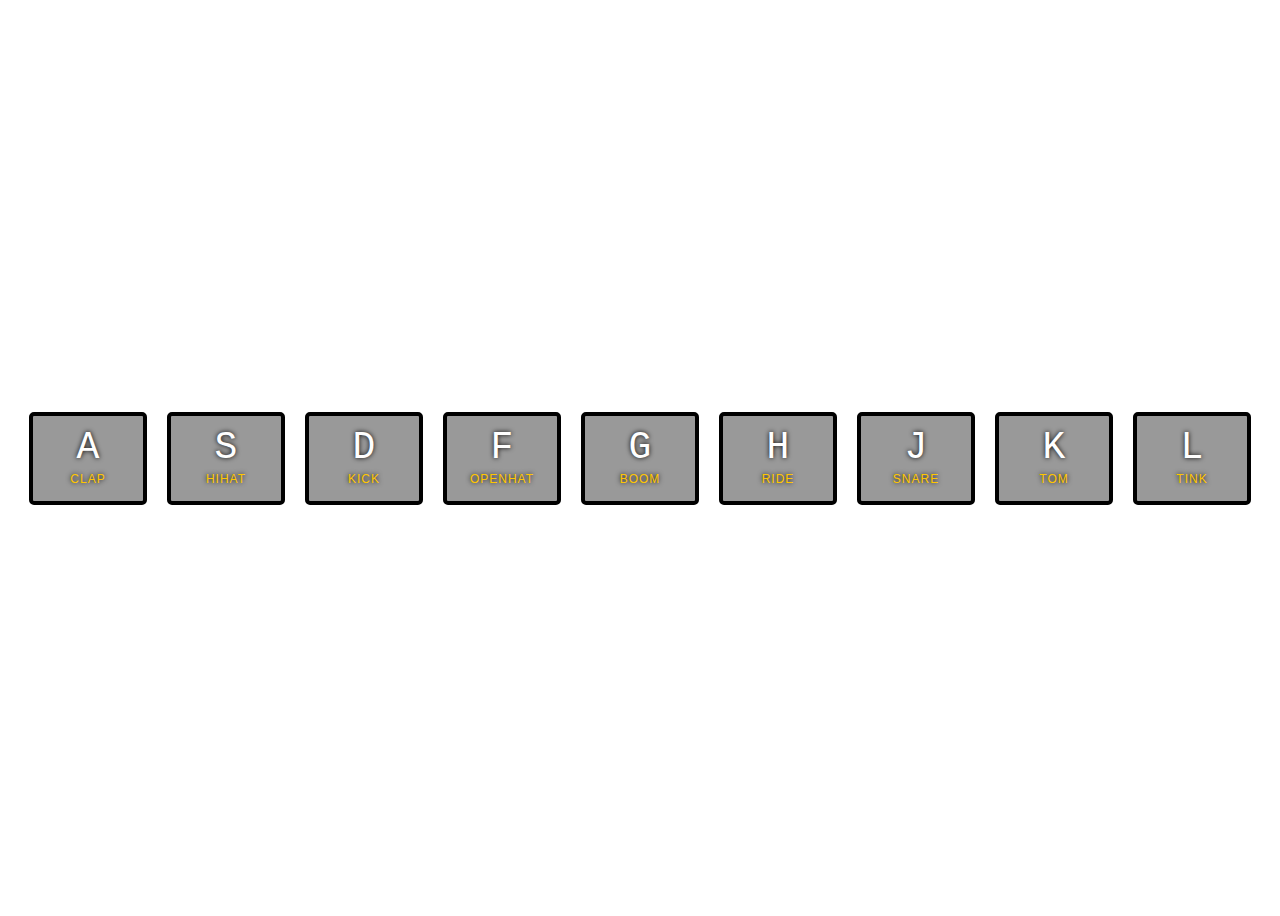
<file: 01 - Drum/index.html>
<!DOCTYPE html>
<html lang="en">

<head>
    <meta charset="UTF-8">
    <meta http-equiv="X-UA-Compatible" content="IE=edge">
    <meta name="viewport" content="width=device-width, initial-scale=1.0">
    <title>Document</title>
    <link rel="stylesheet" href="./index.css">
</head>

<body>
    <div class="container">
        <div class="item" data-code="65">
            <kbd>A</kbd>
            <div>CLAP</div>
            <audio src="./sounds/clap.wav"></audio>
        </div>
        <div class="item" data-code="83">
            <kbd>S</kbd>
            <div>HIHAT</div>
            <audio src="./sounds/hihat.wav"></audio>
        </div>
        <div class="item" data-code="68">
            <kbd>D</kbd>
            <div>KICK</div>
            <audio src="./sounds/kick.wav"></audio>
        </div>
        <div class="item" data-code="70">
            <kbd>F</kbd>
            <div>OPENHAT</div>
            <audio src="./sounds/openhat.wav"></audio>
        </div>
        <div class="item" data-code="71">
            <kbd>G</kbd>
            <div>BOOM</div>
            <audio src="./sounds/boom.wav"></audio>
        </div>
        <div class="item" data-code="72">
            <kbd>H</kbd>
            <div>RIDE</div>
            <audio src="./sounds/ride.wav"></audio>
        </div>
        <div class="item" data-code="74">
            <kbd>J</kbd>
            <div>SNARE</div>
            <audio src="./sounds/snare.wav"></audio>
        </div>
        <div class="item" data-code="75">
            <kbd>K</kbd>
            <div>TOM</div>
            <audio src="./sounds/tom.wav"></audio>
        </div>
        <div class="item" data-code="76">
            <kbd>L</kbd>
            <div>TINK</div>
            <audio src="./sounds/tink.wav"></audio>
        </div>
    </div>

    <script type="module">
        import { main } from "./index.js";
        main();
    </script>
</body>

</html>
</file>
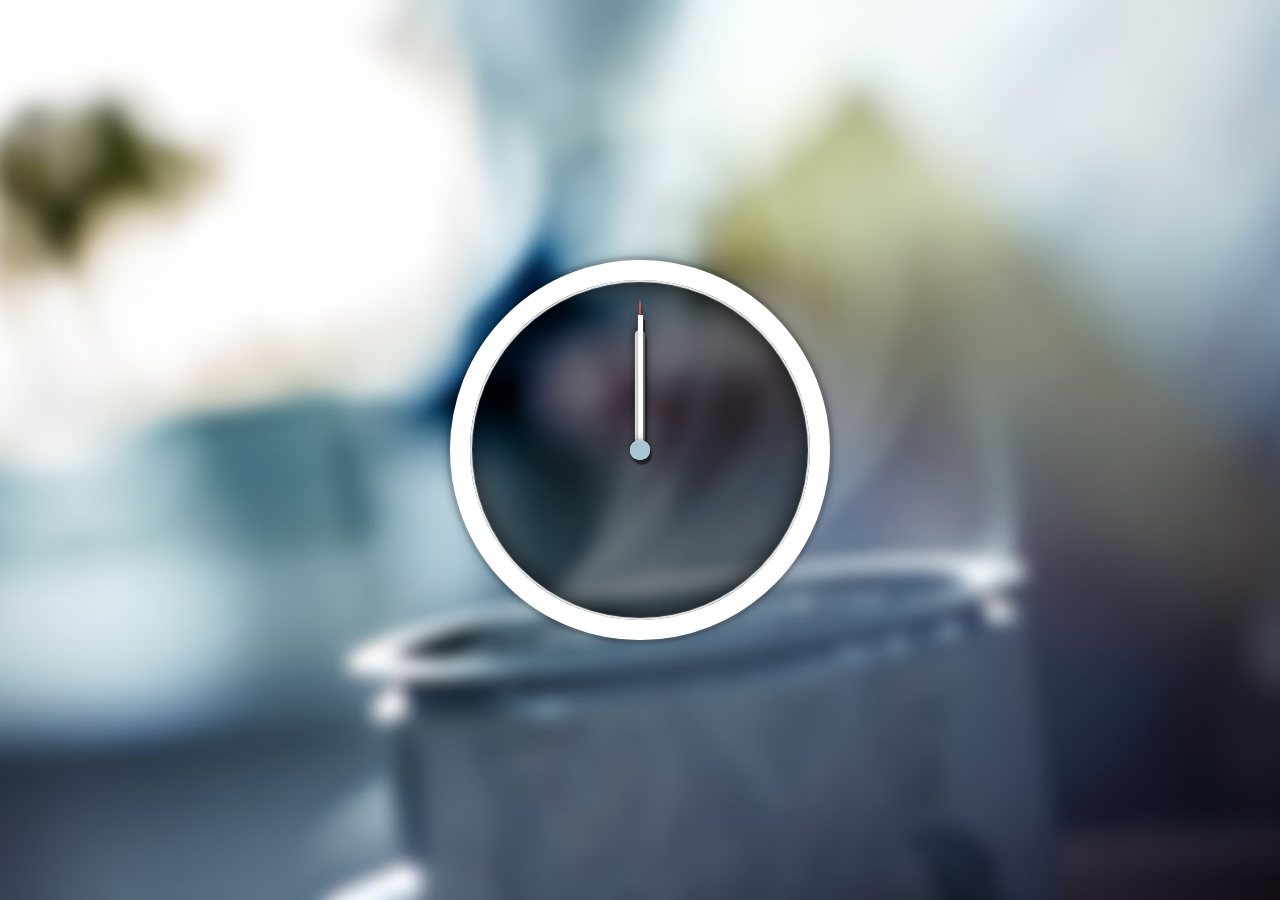
<file: 02 - Clock/index.html>
<!DOCTYPE html>
<html lang="en">

<head>
    <meta charset="UTF-8">
    <meta http-equiv="X-UA-Compatible" content="IE=edge">
    <meta name="viewport" content="width=device-width, initial-scale=1.0">
    <title>Document</title>
</head>

<body style="margin: 0px;">
    <div class="container">
        <div class="clock"></div>
        <div class="hand hour-hand"></div>
        <div class="hand minute-hand"></div>
        <div class="hand second-hand"></div>
        <div class="point"></div>
    </div>

    <style>
        html {
            font-size: 10px;
        }

        body {
            /* 设置全屏的关键点————对body设置最小高度，且单位为vh */
            min-height: 100vh;
            background-image: url(background.jpg);
            background-size: cover;
            background-position: center;
            display: flex;
            align-items: center;
            justify-content: center;
        }

        .container {
            display: flex;
            align-items: center;
            justify-content: center;
        }

        /* 如何使container里面的div重叠，并且稍稍上下移动div？ */
        /* absolute + Z-index + top/bottom/left/right */
        .clock {
            width: 30rem;
            height: 30rem;
            padding: 2rem;
            background: rgba(0, 0, 0, .4);
            border-radius: 50%;
            border: 20px solid white;
            /* 逗号隔开多个阴影，inset是内部阴影，样式可以去找 */
            box-shadow:
                0 0 2px 4px rgba(0, 0, 0, 0.1),
                inset 0 0 1px 2px #EFEFEF,
                inset 0 0 30px black,
                0 0 10px 3px rgba(0, 0, 0, 0.2);
            position: absolute;
        }

        .hand {
            box-shadow:
                0 0 0 .1px #fff,
                0 0 0 1px rgba(0, 0, 0, 0.1),
                0 0 8px rgba(0, 0, 0, 0.4),
                2px 5px 1px rgba(0, 0, 0, .5);
            position: absolute;
            /* 绝对位置的bottom以父元素为准，50%居中 */
            bottom: 50%;
            transform-origin: bottom;
        }

        .hour-hand {
            width: 10px;
            height: 120px;
            z-index: 1;
            border-top-right-radius: .5em;
            border-top-left-radius: .5em;
            background-color: white;
        }

        .minute-hand {
            width: 5px;
            height: 135px;
            background-color: white;
            z-index: 3;
        }

        .second-hand {
            height: 150px;
            width: 2px;
            /* 选定边框的角作圆角 */
            border-top-right-radius: 100%;
            border-top-left-radius: 100%;
            background-color: red;
            z-index: 2;
        }

        .point {
            height: 20px;
            width: 20px;
            border-radius: 50%;
            background-color: rgb(168, 197, 209);
            position: absolute;
            z-index: 4;
            box-shadow:
                0 0 0 .1px #fff,
                0 0 0 1px rgba(0, 0, 0, 0.1),
                0 0 8px rgba(0, 0, 0, 0.4),
                2px 5px 1px rgba(0, 0, 0, .5);
        }
    </style>

    <script type="module">
        import { main } from "./index.js";
        main();
    </script>
</body>

</html>
</file>
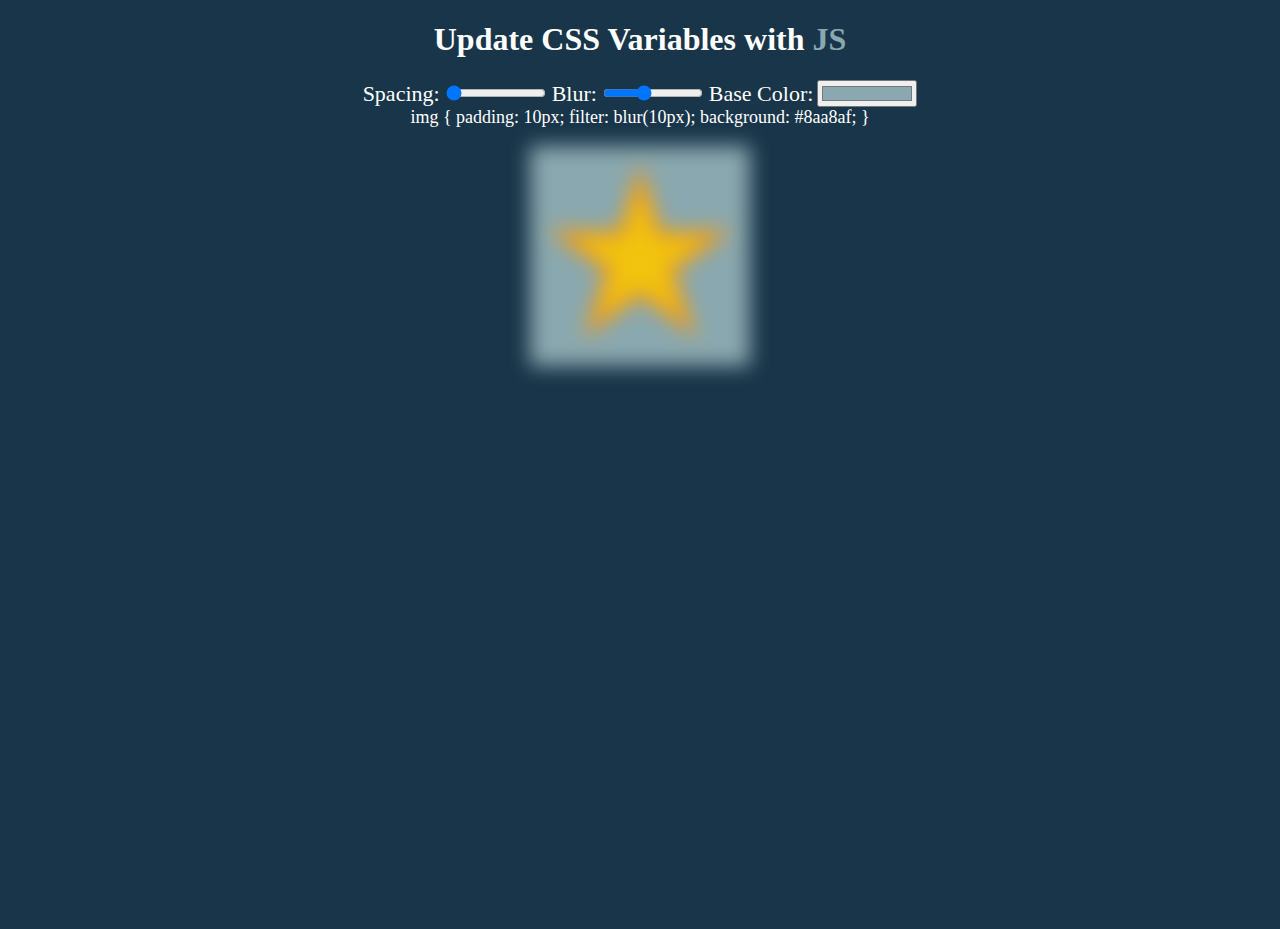
<file: 03 - Scroll Bar and Color Panel/index.html>
<!DOCTYPE html>
<html lang="en">

<head>
    <meta charset="UTF-8">
    <meta http-equiv="X-UA-Compatible" content="IE=edge">
    <meta name="viewport" content="width=device-width, initial-scale=1.0">
    <title>Document</title>
</head>

<body>
    <h1 class="title">
        <span>Update CSS Variables with</span>
        <span id="tlcolor"> JS</span>
    </h1>
    <div class="controls">
        <label for="spacing">Spacing:</label>
        <input type="range" id="spacing" min="10" max="200" value="10">
        <label for="blur">Blur:</label>
        <input type="range" id="blur" min="0" max="25" value="10">
        <label for="color">Base Color:</label>
        <input type="color" id="color" value="#8aa8af">
    </div>
    <div id="info">
        img { padding: 10px; filter: blur(10px); background: #8aa8af; }
    </div>
    <br>
    <div>
        <img src="./staron.png">
    </div>

    <style>
        body {
            min-height: 100vh;
            background-color: #193549;
            /* 让divs水平居中并且每行只有1个div */
            /* 如果要让div水平和垂直居中，并且每行只有一个div呢？ */
            text-align: center;
        }

        .title {
            color: white;
        }

        #tlcolor {
            color: #8aa8af;
        }

        label {
            color: white;
            font-size: 22px;
            font-weight: 100;
        }

        input {
            width: 100px;
        }

        #info {
            color: white;
            font-size: 18px;
            font-weight: 100;
        }

        img {
            width: 200px;
            background-color: #8aa8af;
            padding: 10px;
            filter: blur(10px);
        }
    </style>

    <script type="module">
        import { changeValue } from "./index.js";
        changeValue();
    </script>
</body>

</html>
</file>
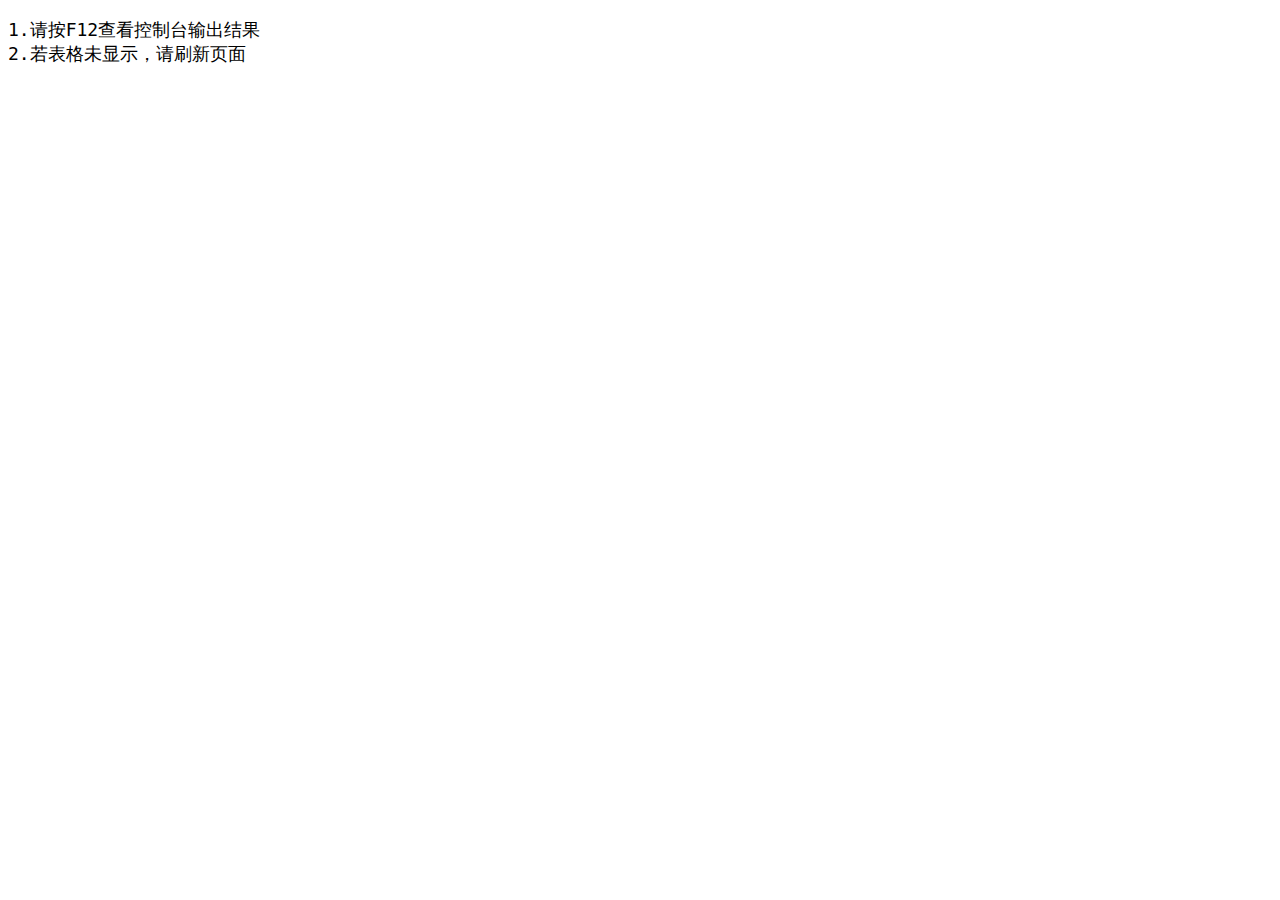
<file: 04 - Array1/index.html>
<!DOCTYPE html>
<html lang="en">

<head>
    <meta charset="UTF-8">
    <meta http-equiv="X-UA-Compatible" content="IE=edge">
    <meta name="viewport" content="width=device-width, initial-scale=1.0">
    <title>Document</title>
</head>

<body>
    <pre style="font-size: 18px;">1.请按F12查看控制台输出结果
2.若表格未显示，请刷新页面</pre>
    <script>
        const inventors = [
            { first: 'Albert', last: 'Einstein', year: 1879, passed: 1955 },
            { first: 'Isaac', last: 'Newton', year: 1643, passed: 1727 },
            { first: 'Galileo', last: 'Galilei', year: 1564, passed: 1642 },
            { first: 'Marie', last: 'Curie', year: 1867, passed: 1934 },
            { first: 'Johannes', last: 'Kepler', year: 1571, passed: 1630 },
            { first: 'Nicolaus', last: 'Copernicus', year: 1473, passed: 1543 },
            { first: 'Max', last: 'Planck', year: 1858, passed: 1947 },
            { first: 'Katherine', last: 'Blodgett', year: 1898, passed: 1979 },
            { first: 'Ada', last: 'Lovelace', year: 1815, passed: 1852 },
            { first: 'Sarah E.', last: 'Goode', year: 1855, passed: 1905 },
            { first: 'Lise', last: 'Meitner', year: 1878, passed: 1968 },
            { first: 'Hanna', last: 'Hammarström', year: 1829, passed: 1909 }
        ];

        // 1. Filter the list of inventors for those who were born in the 1500's
        const sixteen_ct = inventors.filter(inventor =>
            parseInt(inventor.year / 100) === 15);
        console.log("1.十六世纪出生的发明家：")
        console.table(sixteen_ct);

        // 2. Give us an array of the inventors' first and last names
        const fullName = inventors.map(inventor => `${inventor.first} ${inventor.last}`);
        console.log("2.发明家姓名的数组:");
        console.table(fullName);

        // 3. Sort the inventors by birthdate, oldest to youngest
        const year_sorted = inventors.sort((a, b) =>
            b.year > a.year ? 1 : -1);
        console.log("3.按发明家出生时间降序排序的数组:")
        console.table(year_sorted);

        // 4. How many years did all the inventors live
        //    forEach()
        let age_sum = 0;
        inventors.forEach(inventor =>
            age_sum += (inventor.passed - inventor.year));
        console.log("4.所有发明家总计活着的年数:" + age_sum);
        //    reduce()
        const lived = inventors.reduce((sum, inventor) =>
            sum += (inventor.passed - inventor.year), 0);
        console.log("4.所有发明家总计活着的年数:" + lived);

        // 5. Sort the inventors by years lived
        inventors.sort((a, b) =>
            (a.passed - a.year) > (b.passed - b.year) ? 1 : -1);
        console.log("5.按发明家活着的年数升序排序的数组:");
        console.table(year_sorted);

        // 6. create a list of Boulevards in Paris that contain 'de' anywhere in the name
        //    在Boulevards_in_Paris（巴黎的林荫大道）页面中，筛选出名字中包含'de'的大道
        //    https://en.wikipedia.org/wiki/Category:Boulevards_in_Paris
        /* 
            请将代码复制到页面的控制台中执行
            const category = document.querySelector('.mw-category');
            const a_nlist = category.querySelectorAll("a");
            const a_list = Array.from(a_nlist);
            const de_list = a_list
                .map(a => a.textContent)
                .filter(item => item.includes('de'));
            console.log(de_list);
        */
        // #region  draft of Question 6
        /*
            const category = document.querySelector('.mw-category');
            const a_nlist = category.querySelectorAll("a");
            const a_list = Array.from(a_nlist);
            const name_list = a_list.map(a => a.textContent);
            const de_list = name_list.filter(item => item.includes('de'));
            console.log(de_list);
        */
        // #endregion

        // 7. Sort the people alphabetically by last name
        const people = ['Beck, Glenn', 'Becker, Carl', 'Beckett, Samuel', 'Beddoes, Mick', 'Beecher, Henry',
            'Beethoven, Ludwig', 'Begin, Menachem', 'Belloc, Hilaire', 'Bellow, Saul', 'Benchley, Robert',
            'Benenson, Peter', 'Ben-Gurion, David', 'Benjamin, Walter', 'Benn, Tony', 'Bennington, Chester',
            'Benson, Leana', 'Bent, Silas', 'Bentsen, Lloyd', 'Berger, Ric', 'Bergman, Ingmar', 'Berio, Luciano',
            'Berle, Milton', 'Berlin, Irving', 'Berne, Eric', 'Bernhard, Sandra', 'Berra, Yogi', 'Berry, Halle',
            'Berry, Wendell', 'Bethea, Erin', 'Bevan, Aneurin', 'Bevel, Ken', 'Biden, Joseph', 'Bierce, Ambrose',
            'Biko, Steve', 'Billings, Josh', 'Biondo, Frank', 'Birrell, Augustine', 'Black, Elk', 'Blair, Robert',
            'Blair, Tony', 'Blake, William'];
        const people_sorted = people.sort((a, b) =>
            a.split(', ')[0] > b.split(', ')[0] ? 1 : -1);
        console.log("7.按名的升序排序:");
        console.table(people_sorted);

        // 8. Sum up the instances of each of these
        //    加总每个例子出现的次数
        const data = ['car', 'car', 'truck', 'truck', 'bike', 'walk',
            'car', 'van', 'bike', 'walk', 'car', 'van', 'car', 'truck'];
        let obj = {};
        data.forEach(item => {
            if (item in obj) obj[item]++;
            else obj[item] = 1;
        });
        console.log("8.每个例子出现的次数：");
        console.table(obj);

    </script>
</body>

</html>
</file>
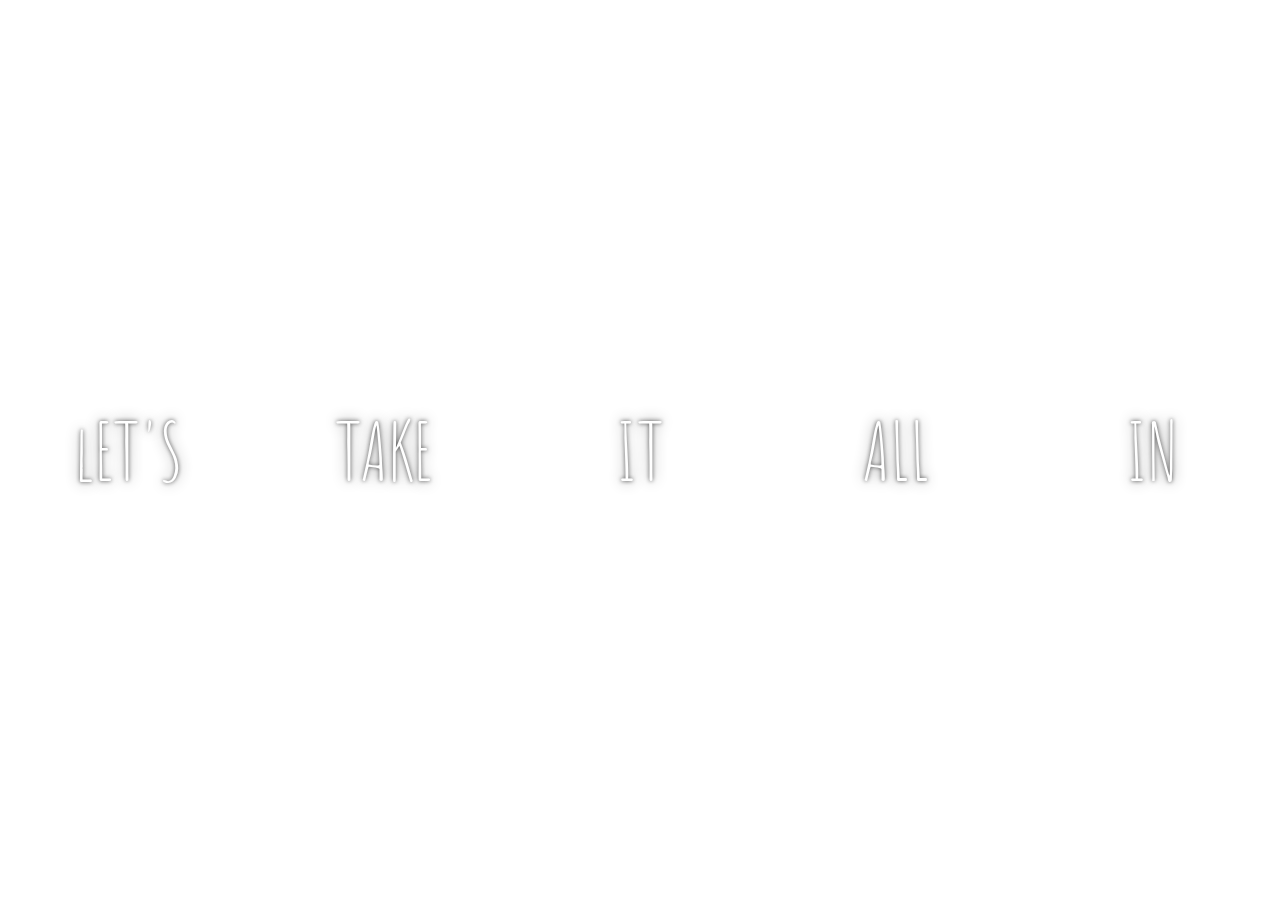
<file: 05 - Flex Panel Gallery/index.html>
<!DOCTYPE html>
<html lang="en">

<head>
    <meta charset="UTF-8">
    <meta http-equiv="X-UA-Compatible" content="IE=edge">
    <meta name="viewport" content="width=device-width, initial-scale=1.0">
    <title>Document</title>
    <link rel="stylesheet" href="./index.css">
    <link rel='stylesheet' href='https://fonts.googleapis.com/css?family=Amatic+SC' type='text/css'>
</head>

<body>
    <div class="container">
        <div class="panel panel1" date-box="1">
            <div>HEY</div>
            <div>lET'S</div>
            <div>DANCE</div>
        </div>
        <div class="panel panel2" date-box="2">
            <div>GIVE</div>
            <div>TAKE</div>
            <div>RECEIVE</div>
        </div>
        <div class="panel panel3" date-box="3">
            <div>EXPERIENCE</div>
            <div>IT</div>
            <div>TODAY</div>
        </div>
        <div class="panel panel4" date-box="4">
            <div>GIVE</div>
            <div>ALL</div>
            <div>YOU CAN</div>
        </div>
        <div class="panel panel5" date-box="5">
            <div>LIFE</div>
            <div>IN</div>
            <div>MOTION</div>
        </div>
    </div>

    <script type="module">

        const panels = document.querySelectorAll('.panel');
        let flag = false;
        panels.forEach(panel => {
            panel.addEventListener("click", function () {
                flag = !flag;
                panel.classList.toggle("enlarge", flag);
                panel.classList.toggle("down", flag);
                panel.classList.toggle("up", flag);
            })
        });
    </script>
</body>

</html>
</file>
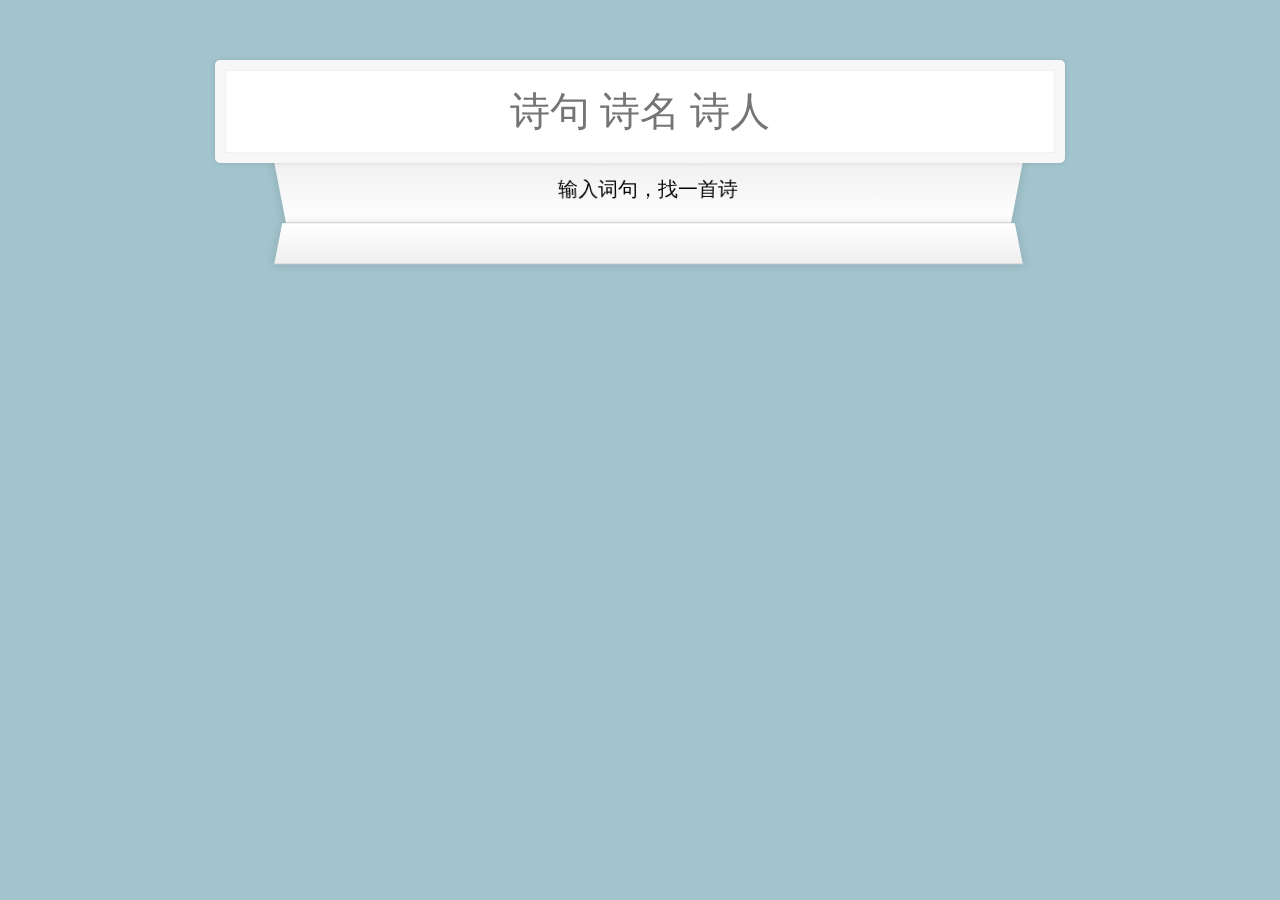
<file: 06 - Type Ahead/index.html>
<!DOCTYPE html>
<html lang="en">

<head>
    <meta charset="UTF-8">
    <meta http-equiv="X-UA-Compatible" content="IE=edge">
    <meta name="viewport" content="width=device-width, initial-scale=1.0">
    <title>Document</title>
</head>

<body>
    <div class="container">
        <input class="container-head" placeholder="诗句 诗名 诗人"></input>
        <div class="container-body">
            <div class="item">输入词句，找一首诗</div>
            <div class="item"></div>
        </div>
    </div>

    <style>
        /* 重新设置input样式 */
        body {
            margin: 0;
            background-color: hsla(193, 30%, 64%, 0.78);
            display: flex;
            justify-content: center;
        }

        .container {
            max-width: 850px;
            min-width: 500px;
            width: 94%;
            display: flex;
            justify-content: center;
            flex-wrap: wrap;
            margin: 50px auto;
            font-family: 'Kaiti', 'helvetica neue';
        }

        .container-head {
            width: 100%;
            height: 35px;
            border: 10px solid #F7F7F7;
            box-shadow: inset 0 0 2px rgba(0, 0, 0, 0.19),
                0 0 5px rgba(0, 0, 0, 0.12);
            text-align: center;
            padding: 24px 0;
            border-radius: 5px;
            position: relative;
            top: 10px;
            z-index: 2;
            font-size: 40px;
            font-family: 'Kaiti', 'helvetica neue';
            /* 取消聚焦时的黑框 */
            outline: 0;
        }

        .container-body {
            width: 85%;
        }

        .item {
            width: 100%;
            height: auto;
            padding: 20px 8px;
            background-color: white;
            border-bottom: 1px solid #D8D8D8;
            box-shadow: 0 0 10px rgba(0, 0, 0, 0.14);
            font-size: 20px;
            text-align: center;
        }

        /* 设置左右两边倾斜效果 + 渐变阴影背景 */
        .item:nth-child(odd) {
            transform: perspective(100px) rotateX(-3deg) translateY(3px);
            background: linear-gradient(to top, #ffffff 0%, #EFEFEF 100%);
        }

        .item:nth-child(even) {
            transform: perspective(100px) rotateX(3deg) translateY(2px) scale(1.001);
            background: linear-gradient(to bottom, #ffffff 0%, #EFEFEF 100%);
        }

        .item div:nth-child(2) {
            font-size: 16px;
            text-align: right;
            color: #7c8e94;
            position: absolute;
            bottom: 1px;
            right: 5px;
        }

        /* 将搜索的关键字变色 */
        .bgc {
            background-color: hsla(193, 37%, 64%, 0.65);
        }
    </style>

    <script src="./index.js"></script>
</body>

</html>
</file>
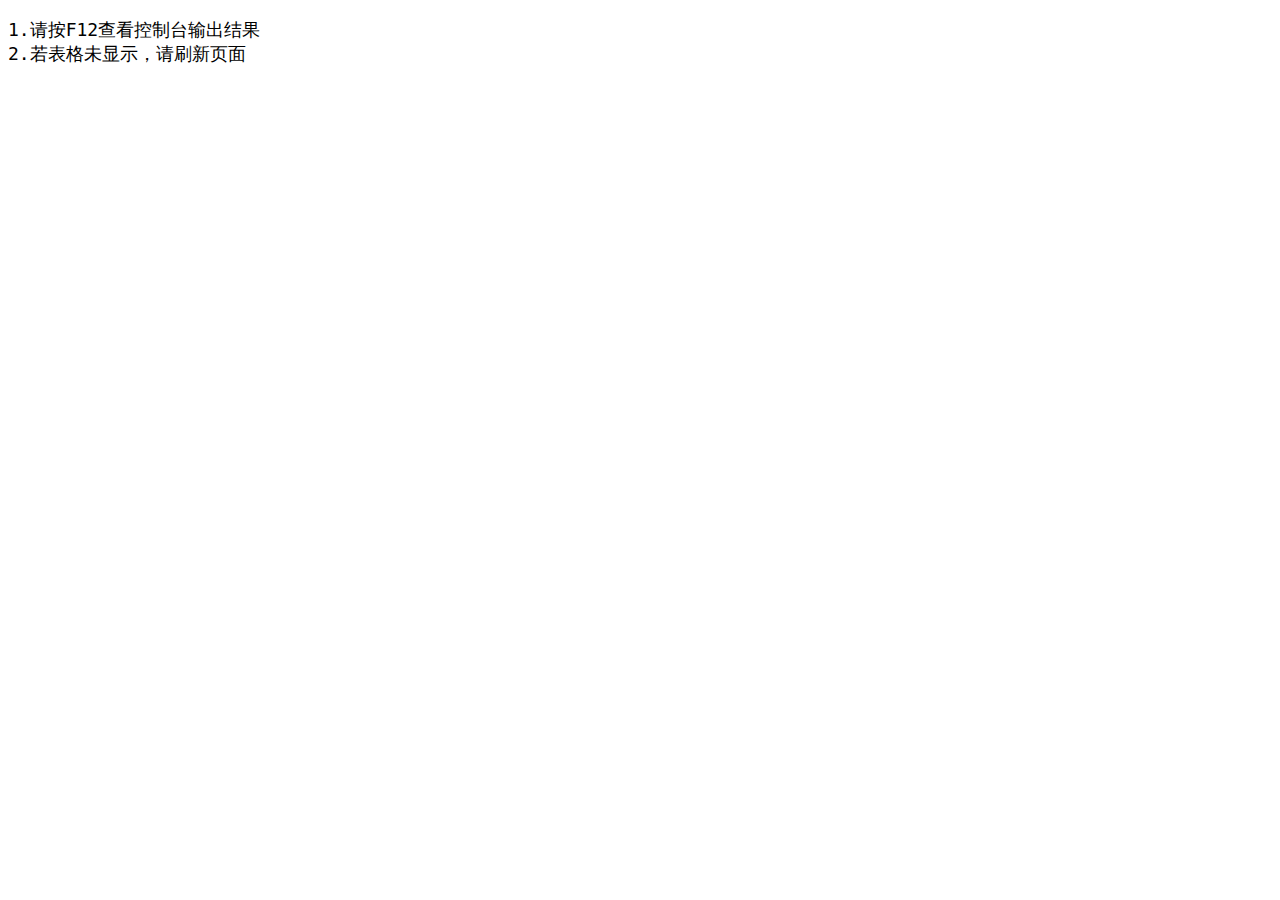
<file: 07 - Array2/index.html>
<!DOCTYPE html>
<html lang="en">

<head>
    <meta charset="UTF-8">
    <meta http-equiv="X-UA-Compatible" content="IE=edge">
    <meta name="viewport" content="width=device-width, initial-scale=1.0">
    <title>Document</title>
</head>

<body>
    <pre style="font-size: 18px;">1.请按F12查看控制台输出结果
2.若表格未显示，请刷新页面</pre>

    <script type="module">
        /*
        针对 people 数组：
            1. 是否有人超过 19 岁？
            2. 是否所有人都是成年人？
        针对 comments 数组：
            3. 找到 ID 号为 823423 的评论
            4. 删除 ID 号为 823423 的评论
        */
        const people = [
            { name: 'Wes', year: 1988 },
            { name: 'Kait', year: 1986 },
            { name: 'Irv', year: 1970 },
            { name: 'Lux', year: 2015 },
        ];

        const comments = [
            { text: 'Love this!', id: 523423 },
            { text: 'Super good', id: 823423 },
            { text: 'You are the best', id: 2039842 },
            { text: 'Ramen is my fav food ever', id: 123523 },
            { text: 'Nice Nice Nice!', id: 542328 }
        ];

        // 1. 是否有人超过 19 岁？
        const exist = people.some(p => (2022 - p.year) > 19 ? "Yes" : "No");
        console.log(`是否有人超过 19 岁？
>${exist}`);

        // 2. 是否所有人都是成年人？
        const all = people.every(p => (2022 - p.year) > 18 ? "Yes" : "No");
        console.log(`是否所有人都是成年人？
>${all}`);

        // 3. 找到 ID 号为 823423 的评论
        const cm_found = comments.find(cm => cm.id === 823423);
        console.log(`找到 ID 号为 823423 的评论:
>${cm_found.text}`);

        // 4. 删除 ID 号为 823423 的评论
        // 方法一：用filter筛选并生成新数组
        const new_cm = comments.filter(cm => cm.id !== 823423);
        console.log("删除 ID 号为 823423 后的新评论列表：")
        console.table(new_cm);

        // 方法二：获取该对象的index，根据索引删除，但直接更改了原数组
        // findIndex能调用函数，indexOf不能
        const cm_del = comments.findIndex(cm => cm.id === 823423);
        comments.splice(cm_del, 1);
        console.log("删除 ID 号为 823423 后的新评论列表：");
        console.table(comments);
    </script>


</body>

</html>
</file>
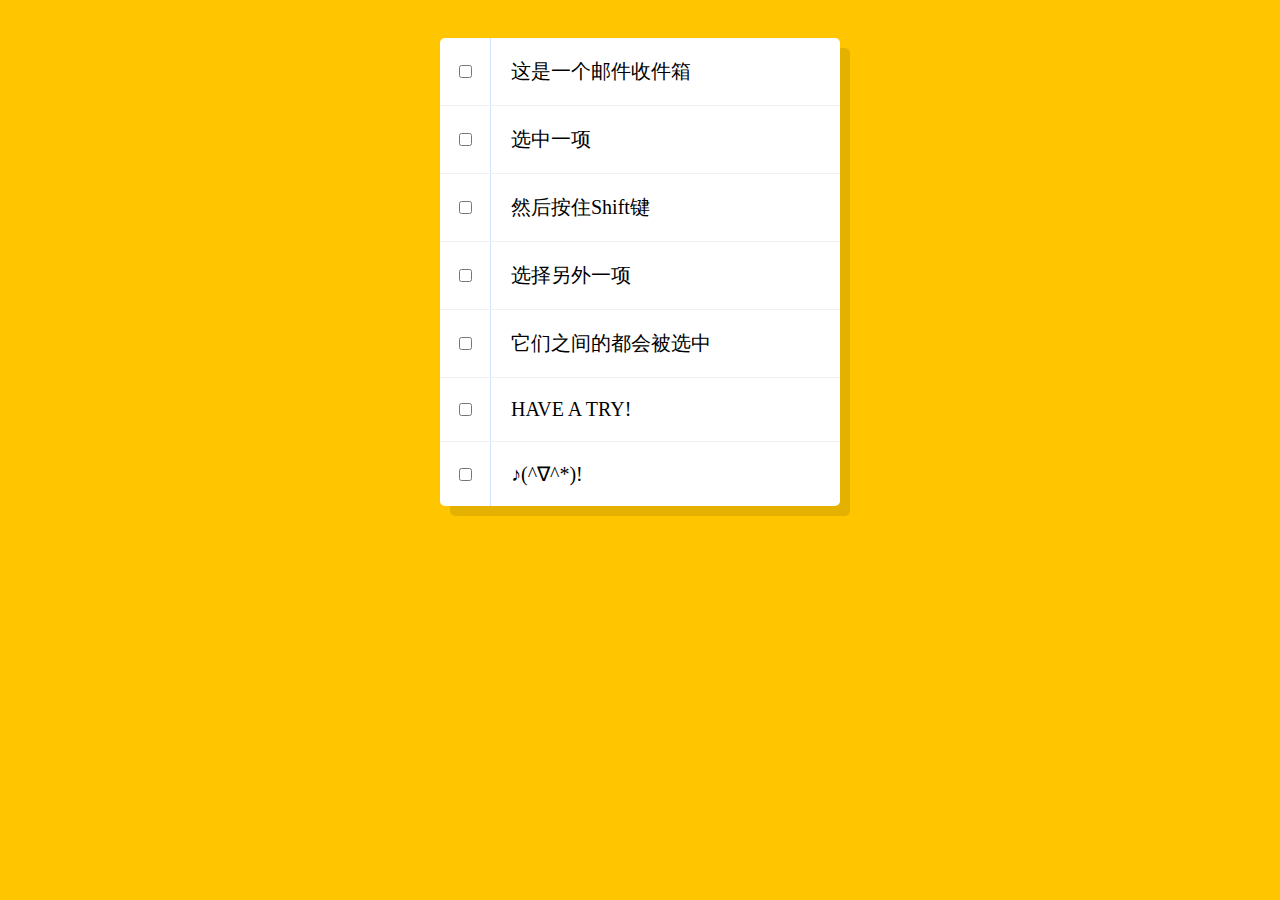
<file: 10 - Hold Shift and Check Checkboxes/index.html>
<!DOCTYPE html>
<html lang="en">

<head>
    <meta charset="UTF-8">
    <meta http-equiv="X-UA-Compatible" content="IE=edge">
    <meta name="viewport" content="width=device-width, initial-scale=1.0">
    <title>Document</title>
    <link rel="stylesheet" href=".\index.css">
</head>

<body>
    <div class="container">
        <div class="row">
            <div class="row-left">
                <input type="checkbox" data-index="1">
            </div>
            <div class="row-right">
                这是一个邮件收件箱
            </div>
        </div>
        <div class="row">
            <div class="row-left">
                <input type="checkbox" data-index="2">
            </div>
            <div class="row-right">
                选中一项
            </div>
        </div>
        <div class="row">
            <div class="row-left">
                <input type="checkbox" data-index="3">
            </div>
            <div class="row-right">
                然后按住Shift键
            </div>
        </div>
        <div class="row">
            <div class="row-left">
                <input type="checkbox" data-index="4">
            </div>
            <div class="row-right">
                选择另外一项
            </div>
        </div>
        <div class="row">
            <div class="row-left">
                <input type="checkbox" data-index="5">
            </div>
            <div class="row-right">
                它们之间的都会被选中
            </div>
        </div>
        <div class="row">
            <div class="row-left">
                <input type="checkbox" data-index="6">
            </div>
            <div class="row-right">
                HAVE A TRY!
            </div>
        </div>
        <div class="row">
            <div class="row-left">
                <input type="checkbox" data-index="7">
            </div>
            <div class="row-right">
                ♪(^∇^*)!
            </div>
        </div>
    </div>

    <script src="./index.js">

    </script>
</body>

</html>
</file>
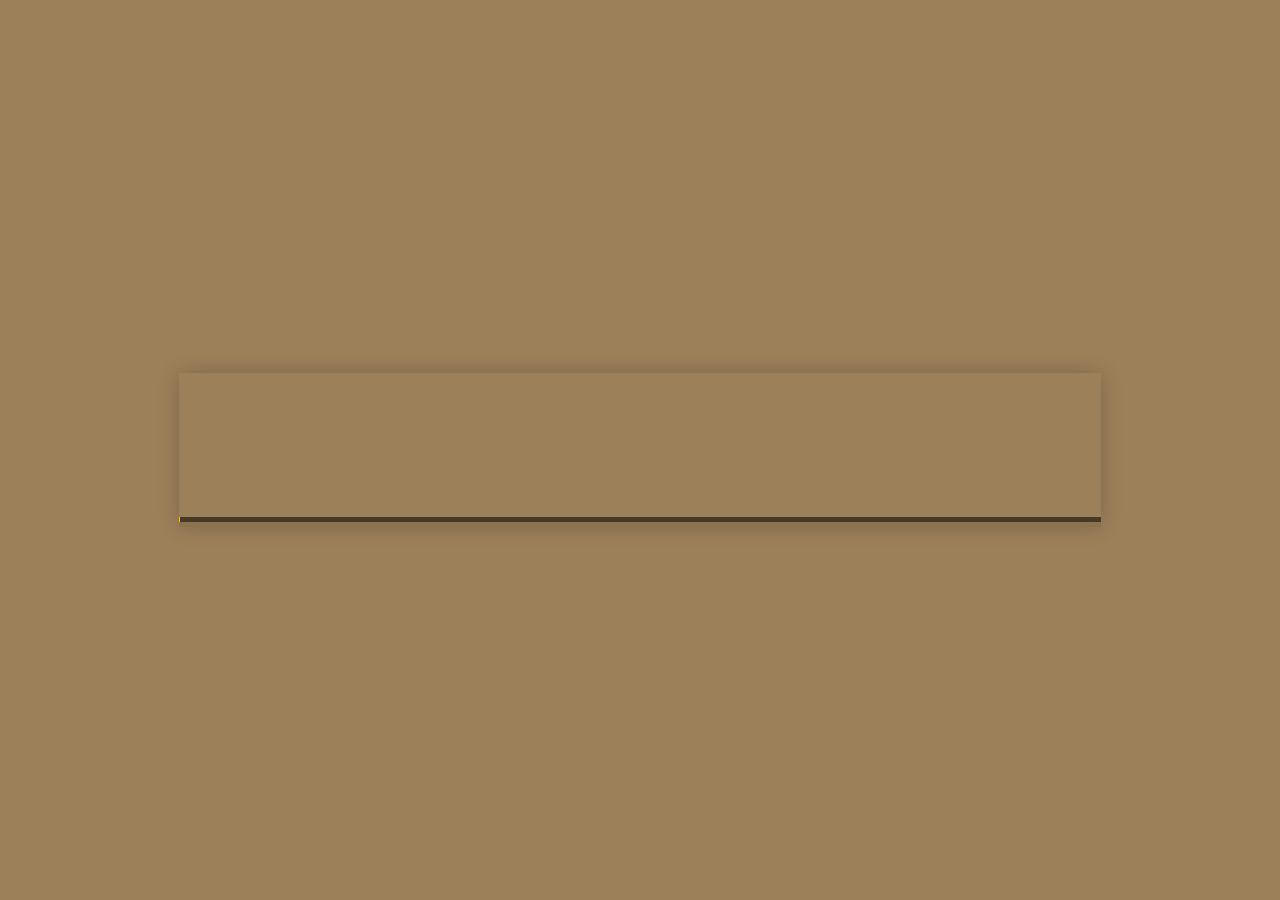
<file: 11 - Custom Video Player/index.html>
<!DOCTYPE html>
<html lang="en">

<head>
    <meta charset="UTF-8">
    <meta http-equiv="X-UA-Compatible" content="IE=edge">
    <meta name="viewport" content="width=device-width, initial-scale=1.0">
    <title>Document</title>
    <link rel="stylesheet" href="./index.css">
</head>

<body>
    <div class="player">
        <video class="video"
            src="https://player.vimeo.com/external/194837908.sd.mp4?s=c350076905b78c67f74d7ee39fdb4fef01d12420&profile_id=164"></video>
        <div class="player_bottom">
            <div class="bottom_progress_slider">
                <div class="bottom_progress_slider_juice"></div>
            </div>

            <div class="bottom_controls">
                <button class="bottom_controls_pause_btn sm_btn">►</button>
                <div class="bottom_controls_time">00:00 / 00:00</div>

                <label for="volume_slider">VOL</label>
                <input type="range" id="volume_slider" class="bottom_controls_volume_slider slider" min="0" max="1"
                    step="0.05" value="1">

                <label for="speed_slider">SPEED</label>
                <input type="range" id="speed_slider" class="bottom_controls_speed_slider slider" min="0.5" max="2"
                    step="0.1" value="1">

                <button class="bottom_controls_rewind_btn btn">« 10s</button>
                <button class="bottom_controls_fastforward_btn btn">10s »</button>
            </div>
        </div>

    </div>
    <script type="module">
        import { main } from "./index.js";
        main();
    </script>

</body>

</html>
</file>
<file: 01 - Drum/index.css>
.container {
    display: flex;
    flex: 1;
    justify-content: center;
    height: 100vh;
    align-items: center;
}

.item {
    border: 4px solid black;
    border-radius: 5px;
    background-color: rgba(0, 0, 0, 0.4);
    height: 85px;
    width: 100px;
    padding: 0 5px;
    margin: 0 10px;
    transition: all 0.07s;
}

.item>kbd {
    font-size: 38px;
    color: white;
    text-shadow: 0 0 5px black;
    display: block;
    margin: 10px 0 3px 0;
    text-align: center;
}

.item>div {
    font-size: 12px;
    color: #ffc600;
    font-family: sans-serif;
    text-shadow: 0 0 5px black;
    letter-spacing: 1px;
    /* margin不行？
    ————需要设定这个div的宽度，
    使得相对于item有margin */
    text-align: center;
}

.item-change {
    transform: scale(1.1);
    border-color: #ffc600;
    box-shadow: 0 0 10px #ffc600;
}
</file>
<file: 05 - Flex Panel Gallery/index.css>
/* 
    >先做静态页面
             对container进行五等分；
             对div中的背景图片进行cover+居中；
             使用外置字体；
    >再做动态效果
    宽度划分：1.点击后，被点击panel放大，flex值变化
             2.变化时的div会有惯性特效【cubic-bezier】
             3.再次点击，panel缩小，flex值变化，
             4.使用Boolean值判断点击
    字体变化：1.点击后，中间的字放大(用时0.5s，同panel放大的时间),
               放大后(用的是延迟，0.7s)，从顶部和底部滑入字样【并且原本是不显示的】
             2.变化时字体也有惯性特效
             3.再次点击，中间的字放大复原（也是0.5s），复原后（也是延时0.7s），滑出字样
*/
body {
    min-height: 100vh;
    margin: 0;
}

.container {
    display: flex;
    height: 100vh;
}

.panel {
    flex: 1;
    transition: all 0.5s cubic-bezier(0.61, -0.19, 0.7, -0.11);
    overflow: hidden;

    background-size: cover;
    background-position: center;

    display: flex;
    flex-direction: column;
    justify-content: space-around;
    align-items: center;

    box-shadow: inset 0 0 0 5px rgba(255, 255, 255, 0.1);

    font-family: 'Amatic SC', cursive;
    font-size: 80px;
    font-weight: 400;
    color: white;
    text-shadow: 0 0 4px rgba(0, 0, 0, 0.72),
        0 0 14px rgba(0, 0, 0, 0.45);
}

.panel div:nth-child(2) {
    transition: all 0.5s cubic-bezier(0.61, -0.19, 0.7, -0.11);
}

.panel div:nth-child(1) {
    transform: translateY(-400px);
    transition: all 0.78s 0.7s;
}

.panel div:nth-child(3) {
    transform: translateY(400px);
    transition: all 0.78s 0.7s;
}

.enlarge {
    flex: 5;
}

.panel.enlarge div:nth-child(2) {
    font-size: 160px;
}

.panel.down>div:nth-child(1) {
    transform: translateY(0px);
}

.panel.up>div:nth-child(3) {
    transform: translateY(0px);
}

/* 
    .panel.down>div:nth-child(1) {
        transform: translateY(0px);}
    .panel.up>div:nth-child(3) {
        transform: translateY(0px);}
    点击前，div设置了一个transform，
    点击后，panel增加了一个类，
    此时，panel同时具有了'.panel'和'.down' ,
    因此为第一个div设置了另一个transform，
    这个可以执行。
*/

/* 
    .down {transform: translateY(0px);}
    .up {transform: translateY(0px);}
    点击前，div设置了一个transform，
    点击后，div增加了一个类，这个类包含另一个transform，
    但不再执行。为什么？
    因为css优先级的问题，特殊性！specificity：
    !important>内联样式>id>class>tag(前两个都不推荐使用)
    因此.panel div:nth-child(1)大于.down
*/

.panel1 {
    background-image: url("https://source.unsplash.com/UdgvzNom0Xs/1500x1500");
}

.panel2 {
    background-image: url("https://source.unsplash.com/fHXP17AxOEk/1500x1500");
}

.panel3 {
    background-image: url("https://source.unsplash.com/3IEZsaXmzzs/1500x1500");
}

.panel4 {
    background-image: url("https://source.unsplash.com/tNDvFkxkBHo/1500x1500");
}

.panel5 {
    background-image: url("https://source.unsplash.com/GEJxI_QRPwM/1500x1500");
}
</file>
<file: 11 - Custom Video Player/index.css>
body {
    margin: 0;
    background-color: #9c805a;
    min-height: 100vh;
    display: flex;
    justify-content: center;
    align-items: center;
}

.player {
    width: 72%;
    min-width: 400px;
    overflow: hidden;
    position: relative;
    box-shadow: 0 0 20px rgba(0, 0, 0, 0.2);
}

.video {
    width: 100%;
    height: 100%;
}

/* .player_bottom当鼠标悬浮时从底部滑出，
   不悬浮时在video外隐藏，
   当.player的高不确定时，如何在video外隐藏？
   设置position：absolute后，选定相对的非static祖先节点，
   bottom等才有参考坐标，
   因此设定player的position为relative */
.player_bottom {
    transition: all 0.2s ease-out;
    width: 100%;
    position: absolute;
    bottom: 5px;
    z-index: 2;
    transform: translateY(100%) translateY(-5px);
    background: rgba(0, 0, 0, 0.1);
}

/* 设置悬浮时的小手 */
.player_bottom>* {
    cursor: pointer;
}

.bottom_progress_slider {
    cursor: vertical-text;
}

.player:hover .player_bottom {
    transform: translateY(0);
}

.player:hover .bottom_progress_slider {
    height: 12px;
}

.bottom_progress_slider {
    width: 100%;
    height: 5px;
    background-color: rgba(0, 0, 0, 0.5);
    position: relative;
}

.bottom_progress_slider_juice {
    width: 0.1px;
    height: 100%;
    background-color: #ffc600;
    position: absolute;
}

/* 设置进度条样式 */
/* 排列在一行内，随屏幕变化，设定flex值 */
.bottom_controls {
    width: 100%;
    min-width: 400px;
    align-items: center;
    padding: 10px 0;
    display: flex;
}

.bottom_controls_time {
    flex: 1;
    min-width: 80px;
    font-size: 12px;
    font-weight: 100;
    color: white;
    font-family: monospace;
    margin-right: 5px;
}

label {
    flex: 0;
    font-size: 12px;
    font-weight: 400;
    color: white;
    transform: scale(0.83);
}

/* 设置btn底部透明_background:none */
.btn {
    flex: 1;
    min-width: 49px;
    border: 0px;
    background: none;
    font-size: 12px;
    font-weight: 300;
    color: white;
    cursor: pointer;
}

.sm_btn {
    flex: 0;
    width: 20px;
    height: 15px;
    border: 0px;
    background: none;
    font-size: 12px;
    color: white;
    margin-left: 8px;
    margin-right: 8px;
    cursor: pointer;
}

.slider {
    flex: 10;
}

/* 设置slider样式 */
/* 先清除样式*/
input[type=range] {
    -webkit-appearance: none;
    background: transparent;
    width: 100%;
}

input[type=range]:focus {
    outline: none;
}

/* Chrome, Safari, and Edge Chromium */
input[type=range]::-webkit-slider-thumb {
    box-shadow: 0 0 0 rgba(0, 0, 0, 0), 0 0 0 rgba(13, 13, 13, 0);
    height: 15px;
    width: 15px;
    border-radius: 50px;
    background: #ffc600;
    cursor: pointer;
    -webkit-appearance: none;
    margin-top: -3.5px;
    box-shadow: 0 0 2px rgba(0, 0, 0, 0.2);
}

input[type=range]::-webkit-slider-runnable-track {
    width: 100%;
    height: 8.4px;
    cursor: pointer;
    box-shadow: 1px 1px 1px rgba(0, 0, 0, 0), 0 0 1px rgba(13, 13, 13, 0);
    background: rgba(255, 255, 255, 0.8);
    border-radius: 1.3px;
    border: 0.2px solid rgba(1, 1, 1, 0);
}

/* Firefox */
input[type=range]::-moz-range-track {
    width: 100%;
    height: 8.4px;
    cursor: pointer;
    box-shadow: 1px 1px 1px rgba(0, 0, 0, 0), 0 0 1px rgba(13, 13, 13, 0);
    background: #ffffff;
    border-radius: 1.3px;
    border: 0.2px solid rgba(1, 1, 1, 0);
}

input[type=range]::-moz-range-thumb {
    box-shadow: 0 0 0 rgba(0, 0, 0, 0), 0 0 0 rgba(13, 13, 13, 0);
    height: 15px;
    width: 15px;
    border-radius: 50px;
    background: #ffc600;
    cursor: pointer;
}
</file>
